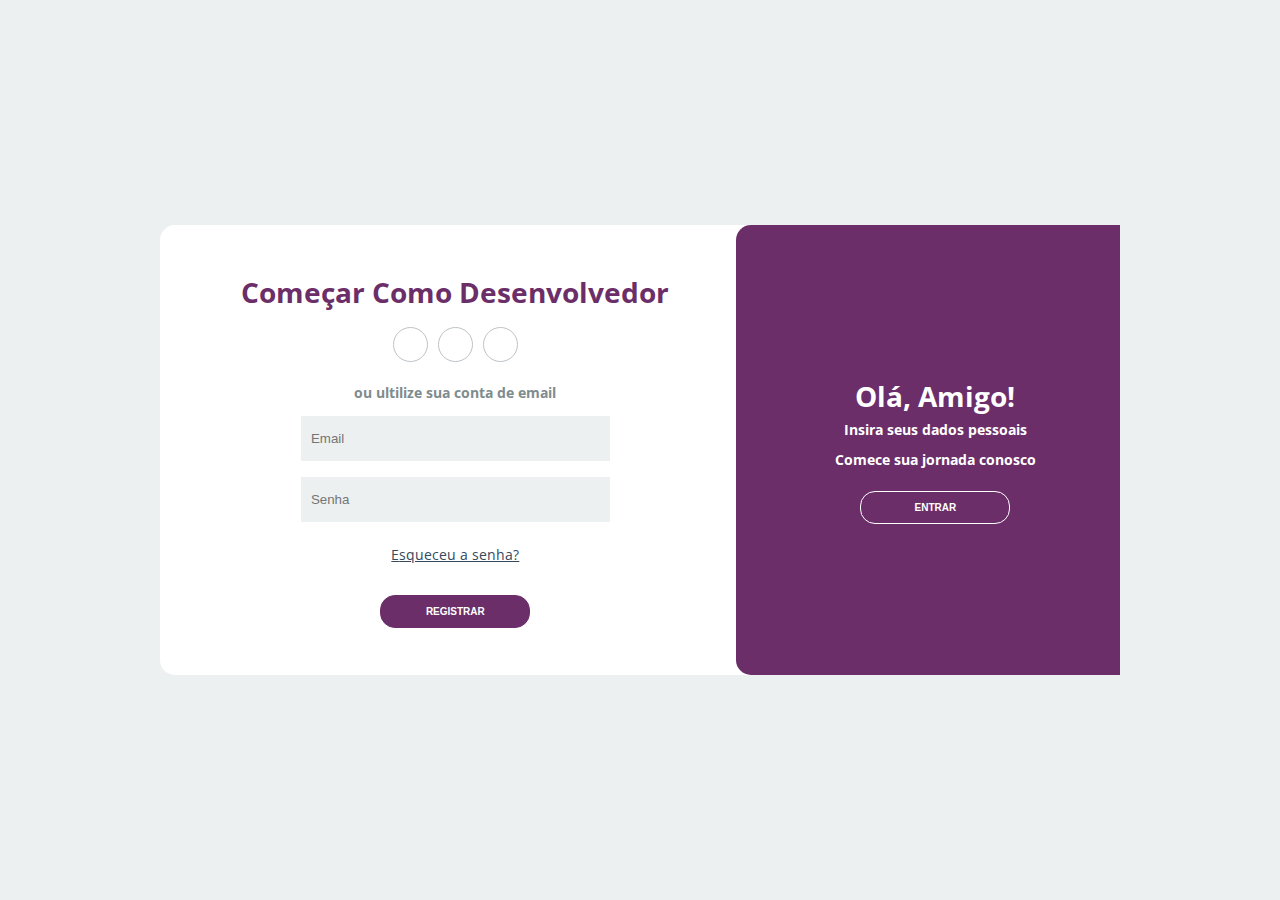
<file: login.html>
<!DOCTYPE html>
<html lang="pt-br">
<head>
    <meta charset="UTF-8">
    <meta name="viewport" content="width=device-width, initial-scale=1.0">
    <meta http-equiv="X-UA-Compatible" content="IE=edge">
    <title>Login</title>
    <link rel="stylesheet" href="css/style.css">
    <link rel="stylesheet" href="https://use.fontawesome.com/releases/v5.8.2/css/all.css"
        integrity="sha384-oS3vJWv+0UjzBfQzYUhtDYW+Pj2yciDJxpsK1OYPAYjqT085Qq/1cq5FLXAZQ7Ay" crossorigin="anonymous">
</head>
<body>
    <div class="container">
        <div class="content first-content">
            <div class="first-column">
                <h2 class="title title-primary">Bem vindo de volta!</h2>
                <p class="description description-primary">Mantenha-se conctado conosco</p>
                <p class="description description-primary">Por favor logue com suas informações pessoais</p>
                <button class="btn btn-primary">Registrar</button>
            </div>
            <div class="second-column">
                <h2 class="title title-second">Criar sua conta</h2>
                <div class="social-media">
                    <ul class="list-social-media">
                        <a class="link-social-media" href="#">
                            <li class="item-social-media">
                                <i class="fab fa-facebook-f"></i>
                            </li>
                        </a>
                        <a class="link-social-media" href="#">
                            <li class="item-social-media">
                                <i class="fab fa-google-plus-g"></i>
                            </li>
                        </a>
                        <a class="link-social-media" href="#">
                            <li class="item-social-media">
                                <i class="fab fa-linkedin-in"></i>
                            </li>
                        </a>
                    </ul>
                </div>
                <p class="description description-second">ou utilize seu email para se registrar:</p>
                <form class="form">
                    <label class="label-input" for="">
                        <i class="far fa-user icon-modify"></i>
                        <input type="text" placeholder="Nome">
                    </label>
                    <label class="label-input" for="">
                        <i class="far fa-envelope icon-modify"></i>
                        <input type="email" placeholder="Email">
                    </label>
                    <label class="label-input" for="">
                        <i class="fas fa-lock icon-modify"></i>
                        <input type="password" placeholder="Senha">
                    </label>
                    <button class="btn btn-second">Registrar-se</button>
                </form>
            </div>
        </div>
        <div class="content content-second">
            <div class="first-column">
                <h2 class="title title-primary">Olá, amigo!</h2>
                <p class="description description-primary">Insira seus dados pessoais </p>
                <p class="description description-primary">Comece sua jornada conosco</p>
                <button class="btn btn-primary">Entrar</button>
            </div>
            <div class="second-column">
                <h2 class="title title-second">Começar como desenvolvedor</h2>
                <div class="social-media">
                    <ul class="list-social-media">
                        <a class="link-social-media" href="#">
                            <li class="item-social-media">
                                <i class="fab fa-facebook-f"></i>
                            </li>
                        </a>
                        <a class="link-social-media" href="#">
                            <li class="item-social-media">
                                <i class="fab fa-google-plus-g"></i>
                            </li>
                        </a>
                        <a class="link-social-media" href="#">
                            <li class="item-social-media">
                                <i class="fab fa-linkedin-in"></i>
                            </li>
                        </a>
                    </ul>
                </div>
                <p class="description description-second">ou ultilize sua conta de email</p>
                <form class="form">
                    <label class="label-input" for="">
                        <i class="far fa-envelope icon-modify"></i>
                        <input type="email" placeholder="Email">
                    </label>
                    <label class="label-input" for="">
                        <i class="fas fa-lock icon-modify"></i>
                        <input type="password" placeholder="Senha">
                    </label>

                    <a class="password" href="#">Esqueceu a senha?</a>
                    <button class="btn btn-second">Registrar</button>
                </form>
            </div>
        </div>
    </div>
</body>
</html>
</file>
<file: css/style.css>
@import url('https://fonts.googleapis.com/css2?family=Open+Sans:wght@300;400;700&family=Roboto&display=swap');

*{
    margin: 0;
    padding: 0;
    box-sizing: border-box;
}

body{
    font-family: 'Open Sans', sans-serif;
}

.container{
    display: flex;
    justify-content: center;
    align-items: center;
    height: 100vh;
    background-color: #ecf0f1;
}

.content{
    background-color:#fff;
    border-radius: 15px;
    width: 960px;
    height: 50%;
    justify-content: space-between;
    align-items: center;
    position: relative;
}

.content::before{
    content: "";
    position: absolute;
    background-color:#6b2e69;
    width: 40%;
    height: 100%;
    border-top-left-radius: 15px;
    border-bottom-left-radius: 15px;


    left: 60%;
}

.title{
    font-size: 28px;
    font-weight: bold;
    text-transform: capitalize;
}

.title-primary{
    color:white
}

.title-second{
    color:#6b2e69;
}


.description{
    font-size: 14px;
    font-weight: bold;
    text-transform: 300;
    color: white;
    line-height: 30px;
}

.description-primary{
    color: #fff;
}

.description-second{
    color: #7f8c8d;
}

.btn{
    border-radius:15px;
    text-transform: uppercase;
    color:#fff;
    font-size: 10px;
    padding: 10px 30px;
    cursor: pointer;
    font-weight: bold;
    width: 150px;
    align-self: center;
    border: none;
    margin-top: 1rem;
}

.btn-primary{
    background-color: transparent;
    border: 1px solid white;
}

.btn-primario:hover{
    background-color: white;
    color:#6b2e69;
}

.btn-second{
    background-color: #6b2e69;
    border: 1px solid #6b2e69;
    transition: background-color .2s;

}

.btn-second:hover{
    background-color: #fff;
    border: 1px solid #6b2e69;
    color: #6b2e69;
}

.first-content{
    display: flex;
    display: none;
}

.first-column{
    text-align: center;
    width: 30%;
    flex: 1 0 auto;
    z-index: 10;
}

.second-column{
    flex: 2 0 auto;
    display: flex;
    flex-direction: column;
    align-items: center;
}

.social-media{
    margin: 1rem 0;
}

.link-social-media:hover .item-social-media{
    background-color: #6b2e69;
    color: #fff;
    border-color: #6b2e69;
}


.link-social-media:not(:first-child){
    margin-left: 10px;
}

.list-social-media{
    display: flex;
    list-style-type: none;
}

.item-social-media{
    border: 1px solid #bdc3c7;
    border-radius: 50%;
    width: 35px;
    height: 35px;
    line-height: 35px;
    text-align: center;
    color: #95a5a6;
}

.form{
    display: flex;
    flex-direction: column;
    width: 55%;
}

.form input{
    height: 45px;
    width: 100%;
    border: none;
    background-color: #ecf0f1; 
}

.label-input{
    background-color: #ecf0f1;
    display: flex;
    align-items: center;
    margin: 8px;
}

.icon-modify{
    color: #7f8c8d;
    padding: 0 5px;
}

.content-second{
   position: absolute;
   display: flex;
}

.content-second .first-column{
    order: 2;
}

.content-second .second-column{
    order: 1;
}

.password{
    color: #34495e;
    font-size: 14px;
    margin: 15px;
    text-align: center;
}

.password::first-letter{
    text-transform: capitalize;
}
</file>
